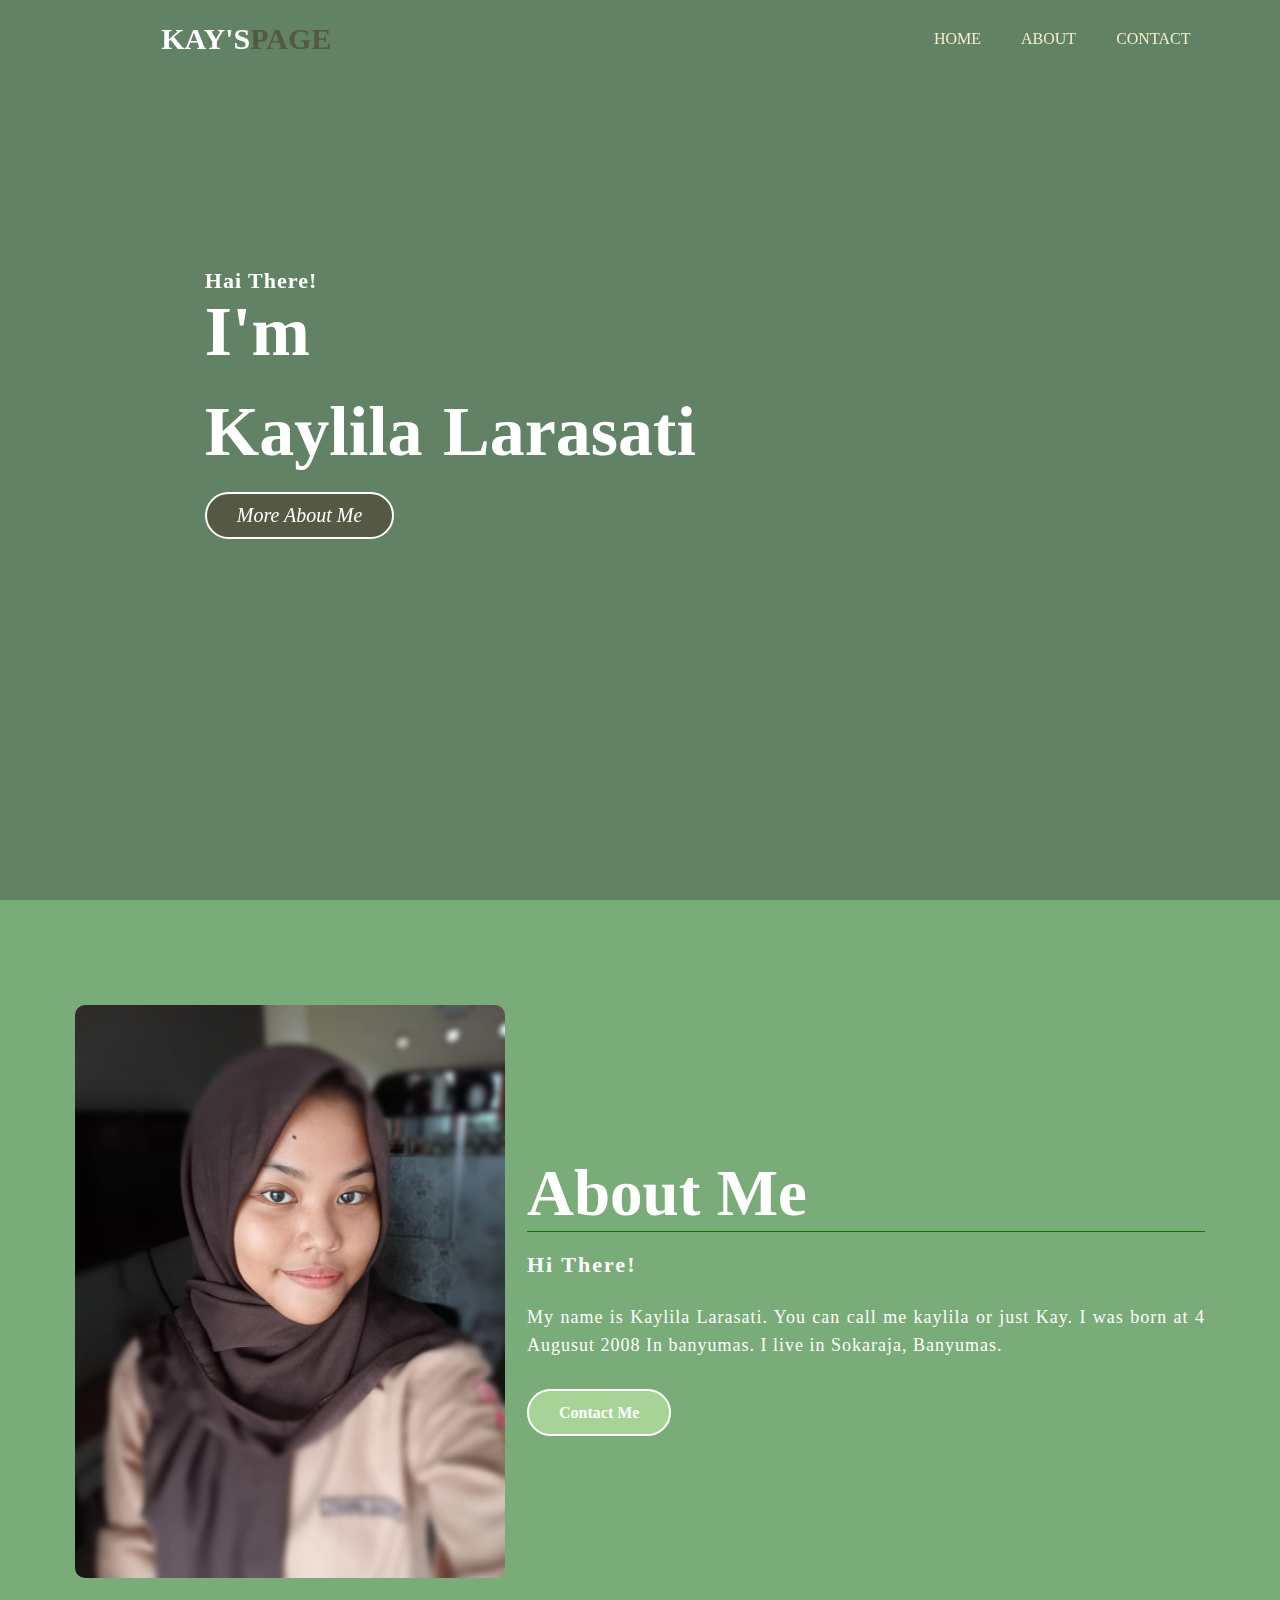
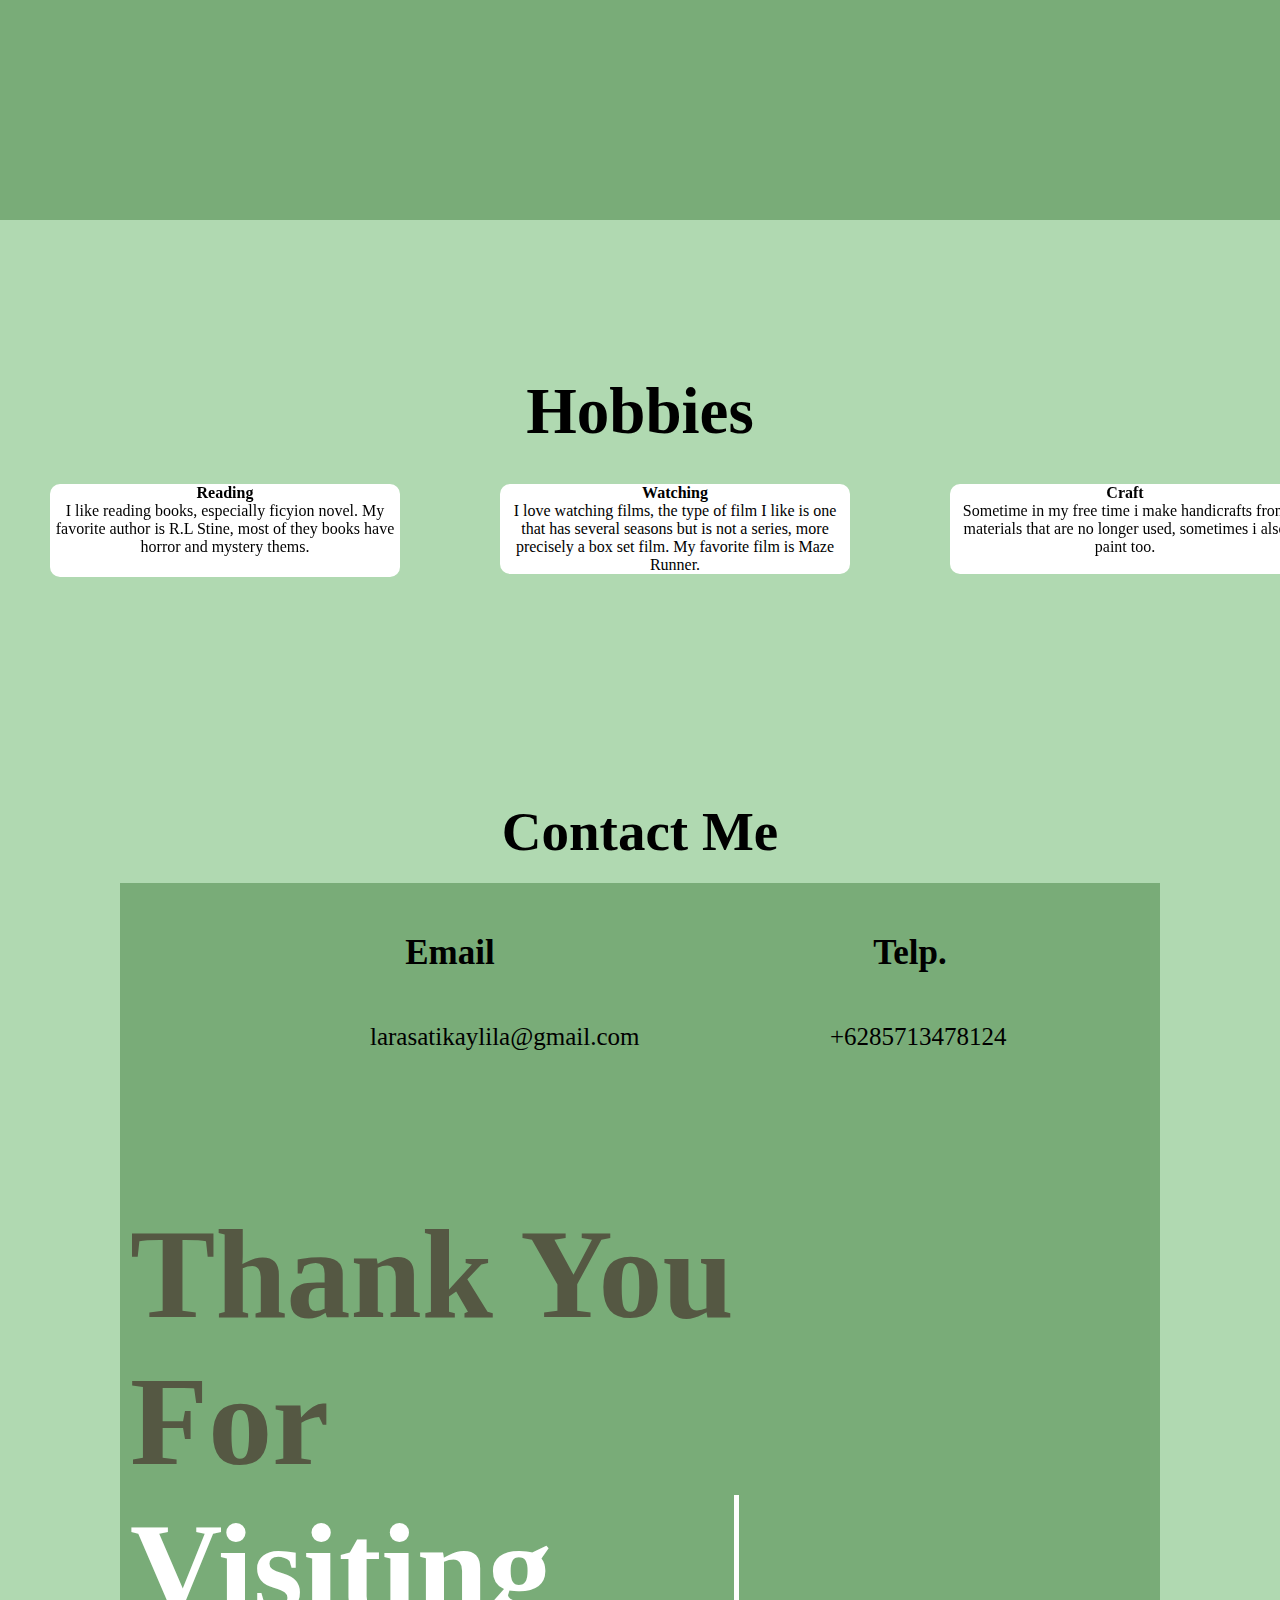
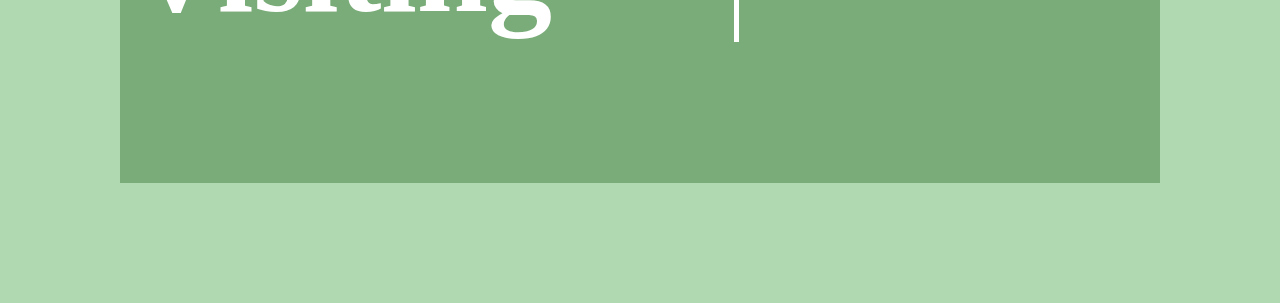
<file: index.html>
<!DOCTYPE html>
<html lang="en">
<head>
    <meta charset="UTF-8">
    <meta name="viewport" content="width=device-width, initial-scale=1.0">
    <title>Portofolio</title>
    <link rel="stylesheet" type="text/css" href="style.css">
    <link rel="stylesheet" href="">
</head>
<body>
    <div class="main">
        <nav>
            <label class="logo">Kay's<span>Page</span></label>
            <ul class="ul-navbar">
                <li><a href="home.html">Home</a></li>
                <li><a href="about.html">About</a></li>
                <li><a href="contact.html">Contact</a></li>
            </ul>
        </nav>
        <div class="content">
            <h3>Hai There!</h3>
            <h1>I'm</h1>
            <h2>Kaylila Larasati</h2>
            <div data-aos="fade-right"></div>
            <a href="about.html"><i class="far fa-user">More About Me</i> </a>
        </div>
    </div>
    <section class="about">
        <div class="about-me">
            <img src="PAS5.jpg">
            <div class="about-text">
                <h2>About Me</h2>
                <h5>Hi there!</h5>
                <P>My name is Kaylila Larasati. You can call me kaylila or just Kay. I was born at 4 Augusut 2008 In banyumas.
                I live in Sokaraja, Banyumas. </P>
                <a href="mailto:larasatikaylila@gmail.com" class="button">Contact Me</a>
            </div>
        </div>
    </section>

    <section class="hobi">
        <div class="title">
            <h2>Hobbies</h2>
        </div>
        <div class="hobi-info">
            <div class="reading">
                <h4>Reading</h4>
                <p>I like reading books, especially ficyion novel.
                My favorite author is R.L Stine, most of they books have horror and mystery thems.
            </div>

            <div class="watching">
                <h4>Watching</h4>
                <p>I love watching films, the type of film I like is one that has several seasons but is not a series, 
                    more precisely a box set film.  My favorite film is Maze Runner.
            </div>

            <div class="Craft">
                <h4>Craft</h4>
                <p>Sometime in my free time i make handicrafts from materials that are
                    no longer used, sometimes i also paint too.
                </p>
                </p>
                </div>
        
        </div>

    </section>


    <section class="contact-me">
        <div class="contact-text">
            <h2>Contact Me</h2>
            <div class="contact-info">
                <div class="contaxt-box">
                    <div class="contact">
                        <h4>Email</h4>
                        <i class="fa-solid fa-envelope fa-flip"></i>
                        <p>larasatikaylila@gmail.com</p>
                    </div>
                    <div class="contact">
                        <h4>Telp.</h4>
                        <p>+6285713478124</p>
                    </div>
                </div>
                <div class="penutup">
                    <div class="con-anim">
                        <h1 class="thanks"><b>Thank You</b></h1>
                        <h1 class="for"><b>For</b></h1>
                        <h1 class="visit" id="vis"><b>Visiting</b></h1>
                    </div>
    </section>
</body>
</html>
</file>
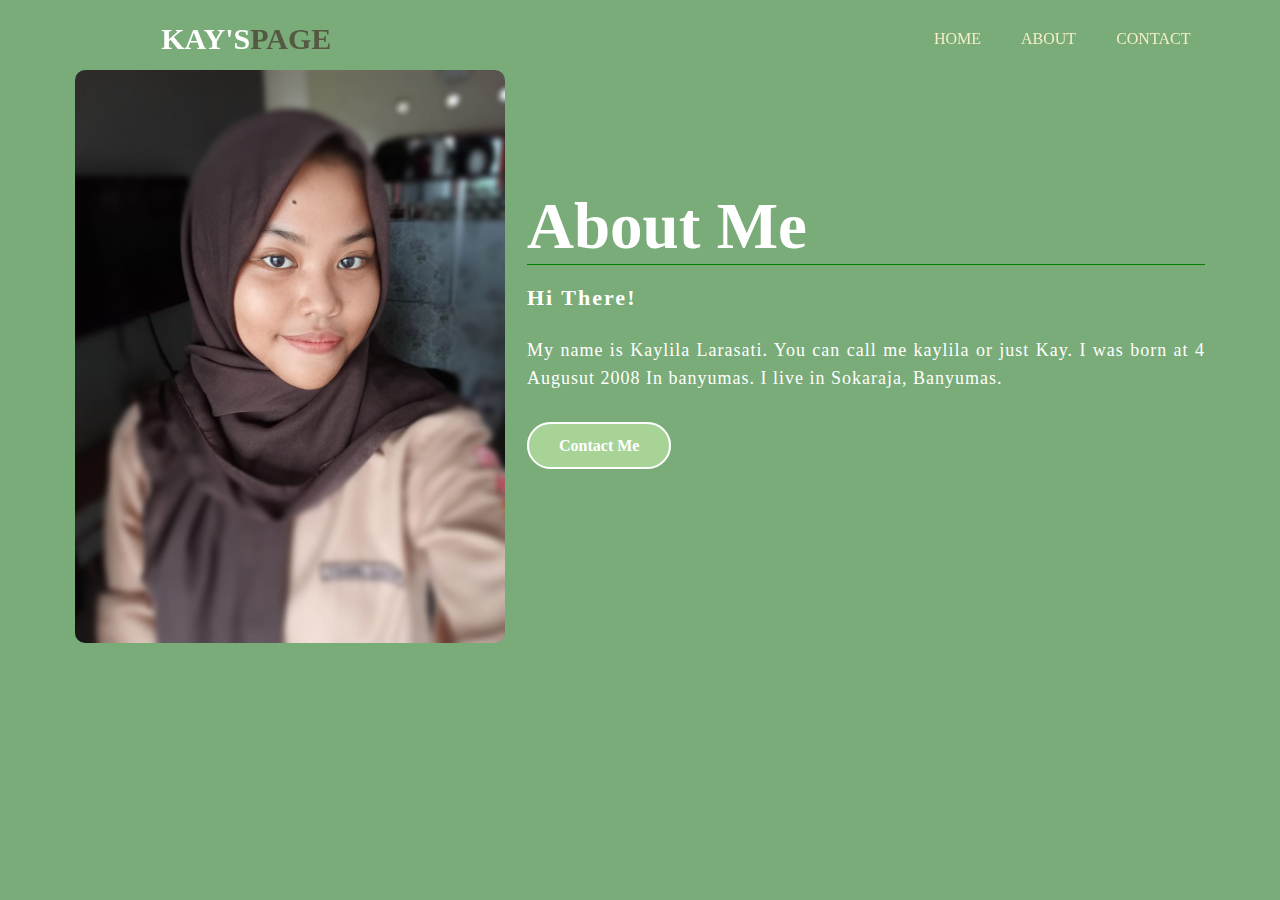
<file: about.html>
<!DOCTYPE html>
<html lang="en">
    <link rel="stylesheet" type="text/css" href="about.css">
<body>
    <div class="main">
        <nav>
            <label class="logo">Kay's<span>Page</span></label>
            <ul class="ul-navbar">
                <li><a href="index.html" class="link-navbar">Home</a></li>
                <li><a href="about.html" class="link-navbar">About</a></li>
                <li><a href="contact.html" class="link-navbar">Contact</a></li>
            </ul>
        </nav>

        <div class="about-me">
            <img src="PAS5.jpg">
            <div class="about-text">
                <h2>About Me</h2>
                <h5>Hi there!</h5>
                <P>My name is Kaylila Larasati. You can call me kaylila or just Kay. I was born at 4 Augusut 2008 In banyumas.
                I live in Sokaraja, Banyumas. </P>
                <a href="mailto:larasatikaylila@gmail.com" class="button">Contact Me</a>
            </div>
        </div>
    </div>
</body>
</html>
</file>
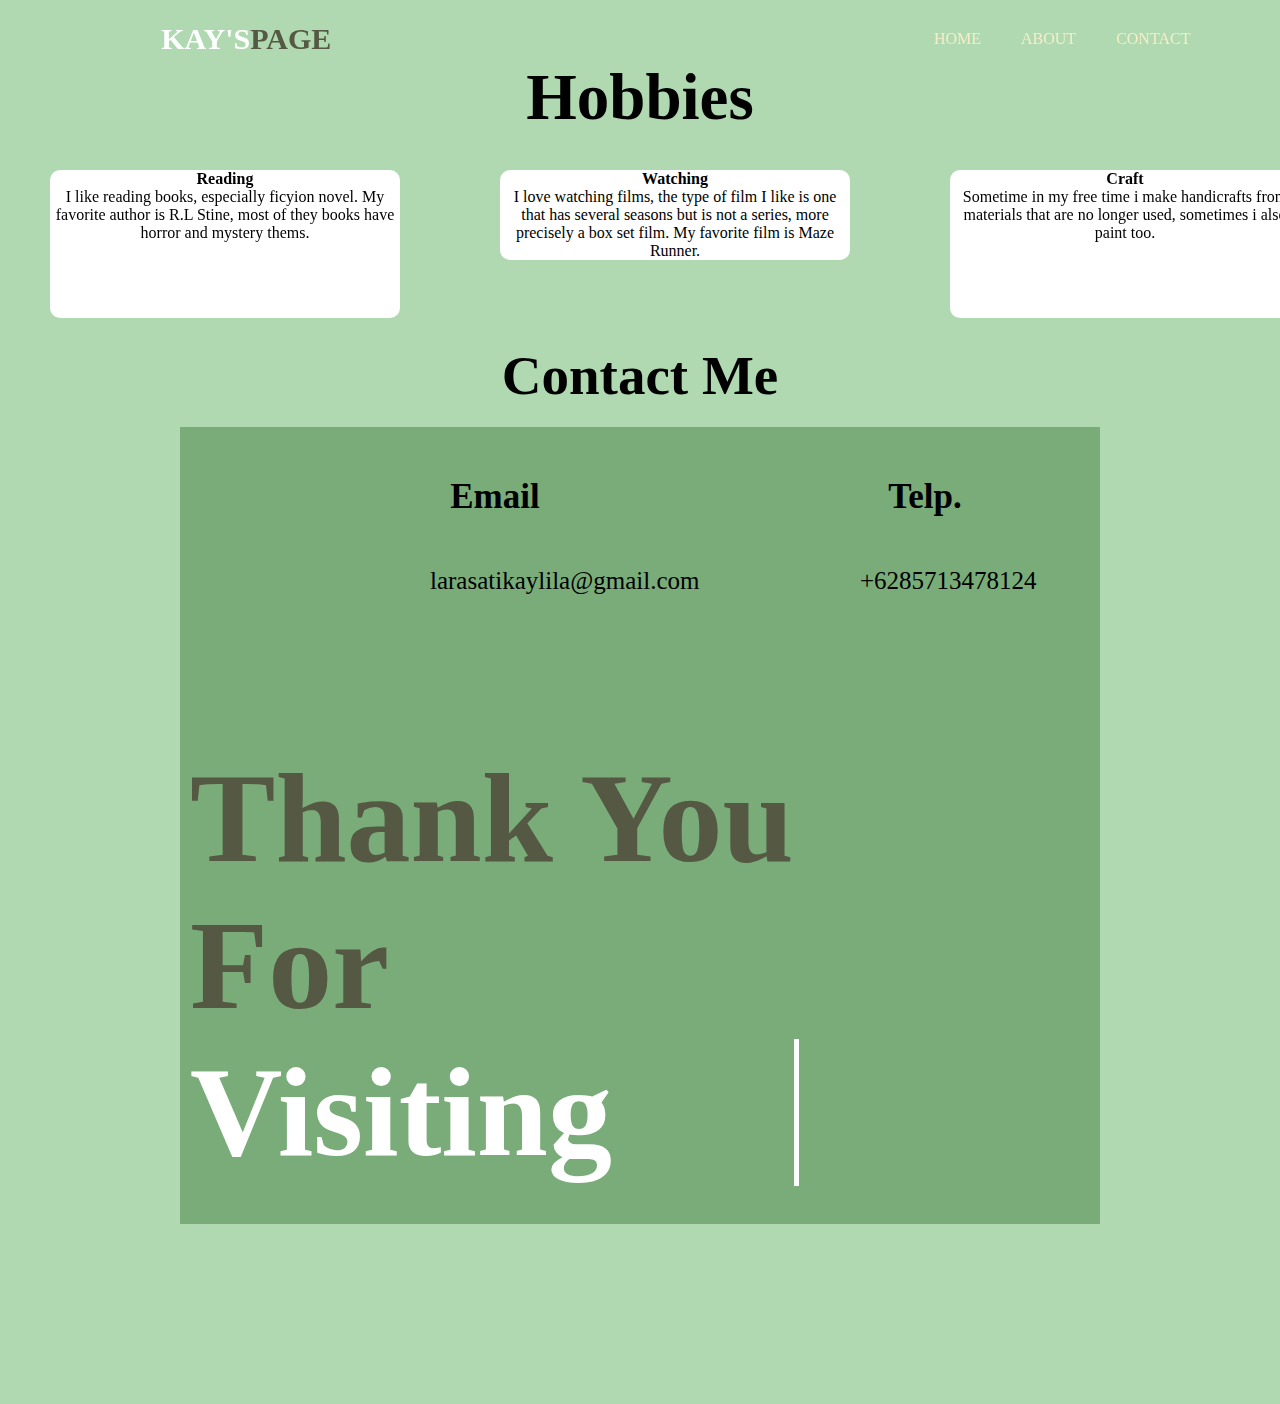
<file: contact.html>
<link rel="stylesheet" type="text/css" href="kontak.css">
<body>
    <div class="main">
        <nav>
            <label class="logo">Kay's<span>Page</span></label>
            <ul class="ul-navbar">
                <li><a href="index.html" class="link-navbar">Home</a></li>
                <li><a href="about.html" class="link-navbar">About</a></li>
                <li><a href="contact.html" class="link-navbar">Contact</a></li>
            </ul>
        </nav>

<section class="hobi">
    <div class="title">
        <h2>Hobbies</h2>
    </div>
    <div class="hobi-info">
        <div class="reading">
            <h4>Reading</h4>
            <p>I like reading books, especially ficyion novel.
            My favorite author is R.L Stine, most of they books have horror and mystery thems.
        </div>

        <div class="watching">
            <h4>Watching</h4>
            <p>I love watching films, the type of film I like is one that has several seasons but is not a series, 
                more precisely a box set film.  My favorite film is Maze Runner.
        </div>

        <div class="Craft">
            <h4>Craft</h4>
            <p>Sometime in my free time i make handicrafts from materials that are
                no longer used, sometimes i also paint too.
            </p>
            </p>
            </div>
    
    </div>


    <section class="contact-me">
        <div class="contact-text">
            <h2>Contact Me</h2>
            <div class="contact-info">
                <div class="contaxt-box">
                    <div class="contact">
                        <h4>Email</h4>
                        <i class="fa-solid fa-envelope fa-flip"></i>
                        <p>larasatikaylila@gmail.com</p>
                    </div>
                    <div class="contact">
                        <h4>Telp.</h4>
                        <p>+6285713478124</p>
                    </div>
                </div>
                <div class="penutup">
                    <div class="con-anim">
                        <h1 class="thanks"><b>Thank You</b></h1>
                        <h1 class="for"><b>For</b></h1>
                        <h1 class="visit" id="vis"><b>Visiting</b></h1>
                    </div>
    </section>
</section>
</file>
<file: style.css>
*{
    margin: 0;
    padding: 0;
    text-decoration: none;
}
.main{
    height: 100vh;
    width: 100%;
    background: #618264;
    position:relative;
    margin: auto;
}
nav{
    position: fixed;
    width: 84%;
    margin: auto;
    display:flex;
    align-items:center;
    justify-content: space-between;
}

.ul-navbar {
    justify-content: center;
    align-items: baseline;
    display: flex;
    position: absolute;
    left: 85%;
    top: 20px;
}

.logo{
    font-size: 30px;
    color: white;
    text-transform: uppercase;
    font-weight: bold;
    cursor: pointer;
    position: absolute;
    top: 22px;
    left: 15%;
}
span{
    color: #555843;
}
nav ul li{
    display: inline-block;
    list-style: none;
    margin: 10px 20px;
}
nav ul li a{
    color: #F5EEC8;
    text-transform: uppercase;
    transition: 0.3s;
}
nav ul li a :hover{
    background-color: transparent;
    border: 2px solid gray;
}
.content{
    color: white;
    margin-left: 8%;
    margin-right: 15%;
    position: absolute;
    top: 30%;
    left: 8%;
}
.content h3{
    font-size: 22px;
    line-height: 22px;
    letter-spacing: 1px;
}
.content h1{
    font-size: 70px;
    margin-bottom: 20px;
    word-spacing: 0px;
}
.content h2{
    font-size: 70px;
    margin-bottom: 20px; 
    word-spacing: 3px;
}
.content p{
    color: black;
    line-height: 22px;
}
.content a{
    font-size: 20px;
    background: #555843;
    color: white;
    display: inline-block;
    padding: 10px 30px;
    border-radius: 30px;
    border: 2px solid white;
    transition: .5s;
}
.content a:hover {
    background-color: transparent;
    border: 2px solid wheat;
}
.about{
    width: 100%;
    padding: 100px 0;
    background-color: #79AC78;
    height: 80vh;
    position: relative;
    margin: auto;
}
.about-me {
    width: 1130px;
    max-width: 95%;
    margin: 0 auto;
    display: flex;
    align-items: center;
    justify-content: space-around;
    color: #555843;
    padding-bottom: 0%;
    margin-bottom: 0%;
    
}
.about-me img{
    height: 20hv;
    width: 430px;
    border-radius: 10px;
    margin-right: 22px;
    margin-top: 5px;
    margin-bottom: 0px
}
.about-me text{
    width: 550px;
    font-size: larger;
    padding: 12px;
    margin: 22px;
}
.about-me h2{
    color: white;
    font-size: 65px;
    text-transform: capitalize;
    margin-bottom: 20px;
    border-bottom: 1px solid green ;
}
.about-text h5{
    color:white;
    letter-spacing: 2px;
    font-size: 22px;
    margin-bottom: 25px;
    text-transform: capitalize;
}
.about-text p{
    color: white;
    letter-spacing: 1px;
    line-height: 28px;
    font-size: 18px;
    margin-bottom: 45px;
    text-align: justify;
}
.button{
    background-color: #A7D397 ;
    color: white ;
    border: 2px solid white;
    font-weight: bold;
    padding: 13px 30px;
    border-radius: 30px;
}
.hobi{
    background: #B0D9B1;
    padding: 60px;
    width: auto;
    height: auto;
    padding-top: 12%;
}
.title h2{
    color: black;
    font-size: 65px;
    width: auto;
    margin-bottom: 35px ;
    text-align: center;
}

.reading {
    background-color: white;
    width: 350px;
    height: 93px;
    border-radius: 10px;
    text-align: center;
    justify-content: center;
    align-items: center;
    position: absolute;
    left: 50px;
    margin-bottom: 10px;
}

.watching {
    background-color: white;
    width: 350px;
    border-radius: 10px;
    text-align: center;
    justify-content: center;
    align-items: center;
    position: absolute;
    left: 500px;
}

.Craft {
    background-color: white;
    width: 350px;
    height: 90px;
    border-radius: 10px;
    text-align: center;
    justify-content: center;
    align-items: center;
    position: absolute;
    left: 950px;
}

.contact-me{
    width: auto;
    height: auto;
    max-width: 95%;
    padding: 120px;
    padding-top: 20%;
    background-color:#B0D9B1;
    display: flex;
    align-items: center;
    justify-content: center;
    flex-direction: column;
}
.contact-text h2{
    color: black;
    font-size: 55px;
    text-transform: capitalize;
    margin-bottom: 20px;
    text-align: center;
}
.contact-box{
    color: white;
}
.contact-box:after{
    content: '';
    display: block;
    clear: both;
}
.contact{
    width: 25%;
    margin-left: 200px;
    padding: 50px;
    box-sizing: border-box;
    text-align: center;
    float: left
}
.contact h4{
    color: black;
    padding-bottom: 50px;
    font-size: 35px;
}
.contact p{
    font-size:25px;
}
.penutup {
    height: 100vh;
    background-color:#79AC78 ;
}
.con-anim{
    display: inline-table;
    font-family:'Times New Roman', Times, serif;
    font-size: 4em;
    color: #555843;
    position: relative;
    top: 100px;
    left: 10px;
}
.visit{
    color: white;
  font-family: 'Times New Roman', Times, serif;
  border-right: 5px solid;
  width: 100%;
  white-space: nowrap;
  overflow: hidden;
  animation: 
  typ 2s steps(8)infinite alternate, bling 0.7s infinite
  
}
@keyframes typ {
    0%{
        width: 0%;
        visibility: hidden;
    }
    100%{
        width: 80%;
    }
}
@keyframes bling{
    50%{
        border-color: transparent;
    }
    100%{
        border-color: brown;
    }
}
</file>
<file: about.css>
*{
    margin: 0;
    padding: 0;
    text-decoration: none;
}
.main{
    height: 100vh;
    width: 100%;
    background: #79AC78;
    position:relative;
    margin: auto;
}
nav{
    position: fixed;
    width: 84%;
    margin: auto;
    display:flex;
    align-items:center;
    justify-content: space-between;
}

.ul-navbar {
    justify-content: center;
    align-items: baseline;
    display: flex;
    position: absolute;
    left: 85%;
    top: 20px;
}

.logo{
    font-size: 30px;
    color: white;
    text-transform: uppercase;
    font-weight: bold;
    cursor: pointer;
    position: absolute;
    top: 22px;
    left: 15%;
}
span{
    color: #555843;
}
nav ul li{
    display: inline-block;
    list-style: none;
    margin: 10px 20px;
}
nav ul li a{
    color: #F5EEC8;
    text-transform: uppercase;
    transition: 0.3s;
}
nav ul li a :hover{
    background-color: transparent;
    border: 2px solid gray;
}
.about{
    width: 100%;
    padding: 100px 0;
    background-color: #79AC78;
    height: 80vh;
    position: relative;
    margin: auto;
}
.about-me {

    width: 1130px;
    max-width: 95%;
    margin: 0 auto;
    display: flex;
    align-items: center;
    justify-content: space-around;
    color: #555843;
    padding-bottom: 0%;
    margin-bottom: 15%;
    
}
.about-me img{
    height: 20hv;
    width: 430px;
    border-radius: 10px;
    margin-right: 22px;
    margin-top: 70px;
    margin-bottom: 0px;
}
.about-me text{
    width: 550px;
    font-size: larger;
    padding: 12px;
    margin: 22px;
}
.about-me h2{
    color: white;
    font-size: 65px;
    text-transform: capitalize;
    margin-bottom: 20px;
    border-bottom: 1px solid green ;
}
.about-text h5{
    color:white;
    letter-spacing: 2px;
    font-size: 22px;
    margin-bottom: 25px;
    text-transform: capitalize;
}
.about-text p{
    color: white;
    letter-spacing: 1px;
    line-height: 28px;
    font-size: 18px;
    margin-bottom: 45px;
    text-align: justify;
}
.button{
    background-color: #A7D397 ;
    color: white ;
    border: 2px solid white;
    font-weight: bold;
    padding: 13px 30px;
    border-radius: 30px;
}
</file>
<file: kontak.css>
*{
    margin: 0;
    padding: 0;
    text-decoration: none;
}
.main{
    height: 100vh;
    width: 100%;
    background: #79AC78;
    position:relative;
    margin: auto;
}
nav{
    position: fixed;
    width: 84%;
    margin: auto;
    display:flex;
    align-items:center;
    justify-content: space-between;
}

.ul-navbar {
    justify-content: center;
    align-items: baseline;
    display: flex;
    position: absolute;
    left: 85%;
    top: 20px;
}

.logo{
    font-size: 30px;
    color: white;
    text-transform: uppercase;
    font-weight: bold;
    cursor: pointer;
    position: absolute;
    top: 22px;
    left: 15%;
}
span{
    color: #555843;
}
nav ul li{
    display: inline-block;
    list-style: none;
    margin: 10px 20px;
}
nav ul li a{
    color: #F5EEC8;
    text-transform: uppercase;
    transition: 0.3s;
}
nav ul li a :hover{
    background-color: transparent;
    border: 2px solid gray;
}
.hobi{
    background: #B0D9B1;
    padding: 60px;
    width: auto;
    height: auto;
}
.title h2{
    color: black;
    font-size: 65px;
    width: auto;
    margin-bottom: 35px ;
    text-align: center;
}

.reading {
    background-color: white;
    width: 350px;
    height:148px;
    border-radius: 10px;
    text-align: center;
    justify-content: center;
    align-items: center;
    position: absolute;
    left: 50px;
    margin-bottom: 10px;
}

.watching {
    background-color: white;
    width: 350px;
    border-radius: 10px;
    text-align: center;
    justify-content: center;
    align-items: center;
    position: absolute;
    left: 500px;
}

.Craft {
    background-color: white;
    width: 350px;
    height: 148px;
    border-radius: 10px;
    text-align: center;
    justify-content: center;
    align-items: center;
    position: absolute;
    left: 950px;
}
.contact-me{
    width: auto;
    height: auto;
    max-width: 95%;
    padding: 120px;
    padding-top: 15%;
    background-color:#B0D9B1;
    display: flex;
    align-items: center;
    justify-content: center;
    flex-direction: column;
}
.contact-text h2{
    color: black;
    font-size: 55px;
    text-transform: capitalize;
    margin-bottom: 20px;
    text-align: center;
}
.contact-box{
    color: white;
}
.contact-box:after{
    content: '';
    display: block;
    clear: both;
}
.contact{
    width: 25%;
    margin-left: 200px;
    padding: 50px;
    box-sizing: border-box;
    text-align: center;
    float: left
}
.contact h4{
    color: black;
    padding-bottom: 50px;
    font-size: 35px;
}
.contact p{
    font-size:25px;
}
.penutup {
    height: 100vh;
    background-color:#79AC78 ;
    height: auto;
}
.con-anim{
    padding-bottom: 15%;
    display: inline-table;
    font-family:'Times New Roman', Times, serif;
    font-size: 4em;
    color: #555843;
    position: relative;
    top: 100px;
    left: 10px;
}
.visit{
    color: white;
  font-family: 'Times New Roman', Times, serif;
  border-right: 5px solid;
  width: 100%;
  white-space: nowrap;
  overflow: hidden;
  animation: 
  typ 2s steps(8)infinite alternate, bling 0.7s infinite
  
}
@keyframes typ {
    0%{
        width: 0%;
        visibility: hidden;
    }
    100%{
        width: 80%;
    }
}
@keyframes bling{
    50%{
        border-color: transparent;
    }
    100%{
        border-color: brown;
    }
}
</file>
